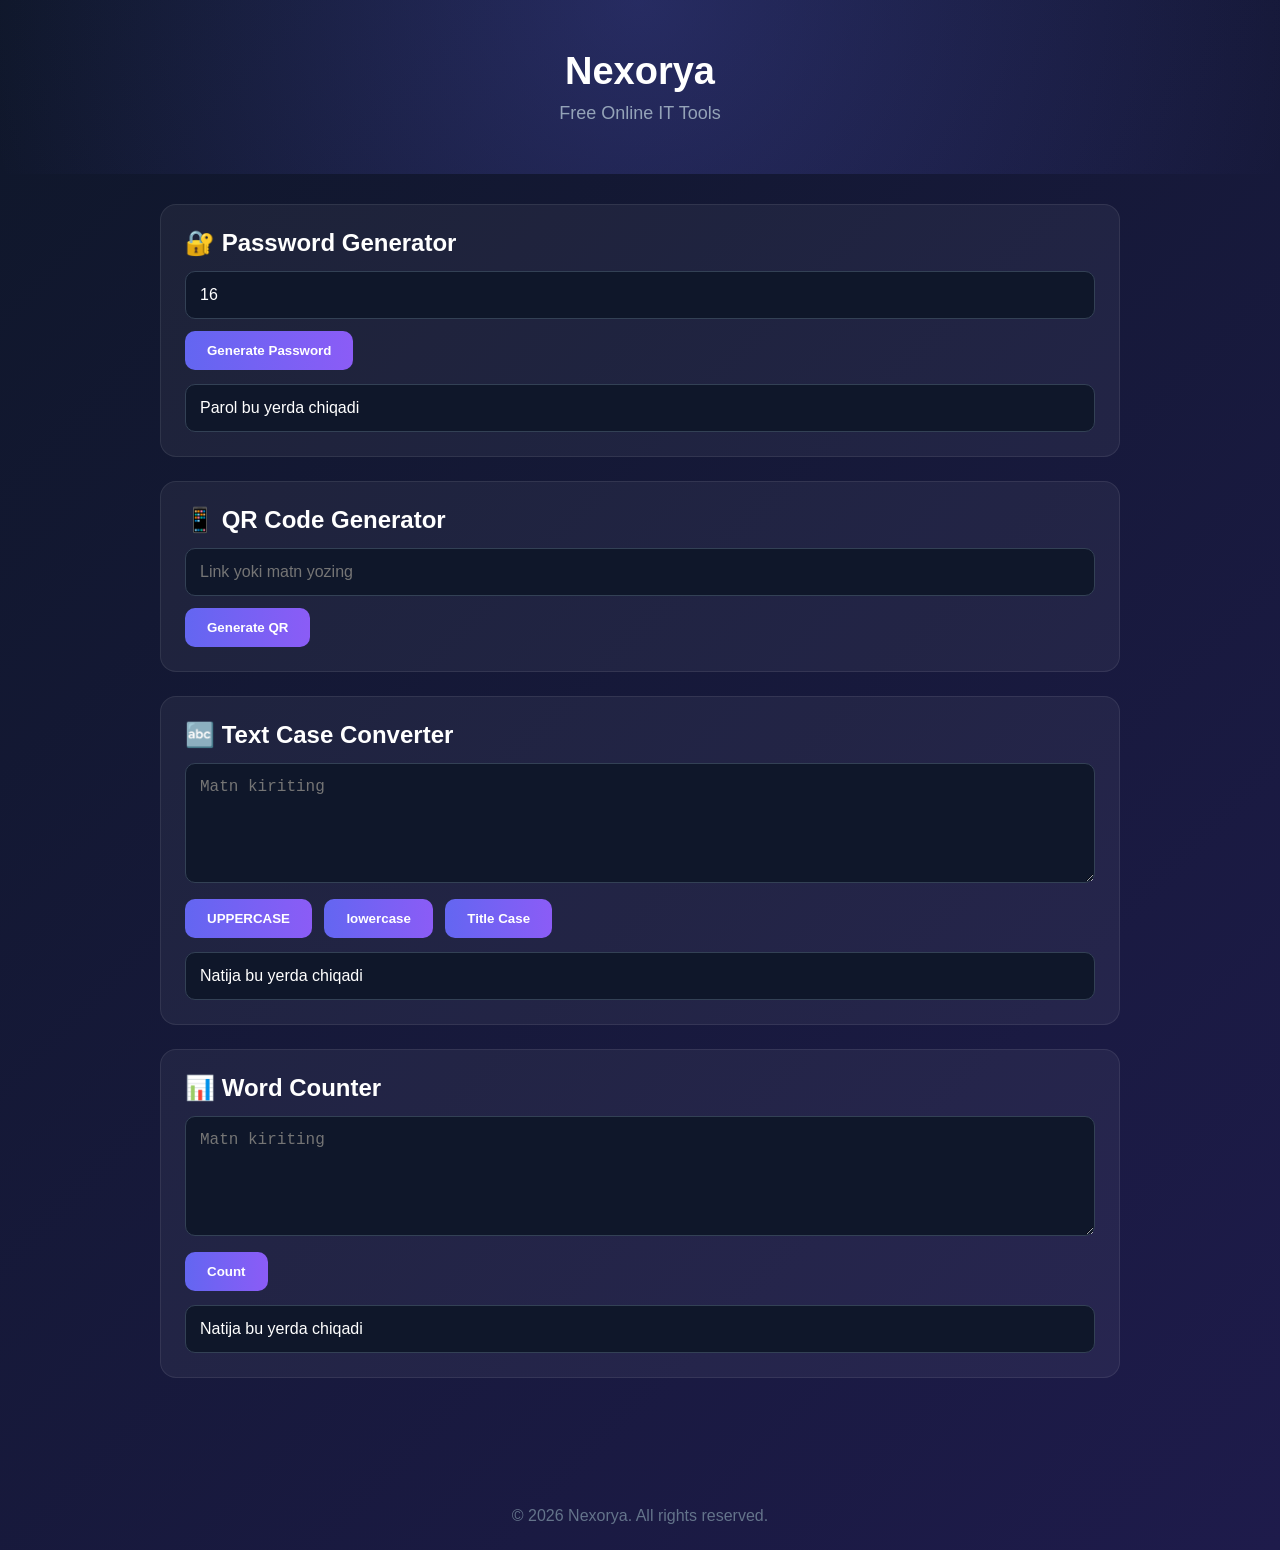
<file: index.html>
<!DOCTYPE html>
<html lang="uz">
<head>
<meta charset="UTF-8">
<meta name="viewport" content="width=device-width, initial-scale=1.0">
<title>Nexorya — Free Online IT Tools</title>
<style>
  * { box-sizing: border-box; margin: 0; padding: 0; }
  body {
    font-family: 'Segoe UI', Arial, sans-serif;
    background: linear-gradient(135deg, #0f172a, #1e1b4b);
    color: #fff;
    min-height: 100vh;
  }
  header {
    padding: 50px 20px;
    text-align: center;
    background: radial-gradient(circle at top, rgba(99,102,241,0.25), transparent);
  }
  header h1 { font-size: 38px; margin-bottom: 10px; }
  header p { color: #94a3b8; font-size: 18px; }
  .container {
    max-width: 1000px;
    margin: 0 auto;
    padding: 30px 20px;
  }
  .tool {
    background: rgba(255,255,255,0.05);
    border: 1px solid rgba(255,255,255,0.08);
    border-radius: 16px;
    padding: 24px;
    margin-bottom: 24px;
  }
  .tool h2 { margin-bottom: 14px; }
  input, textarea {
    width: 100%;
    padding: 14px;
    border-radius: 10px;
    border: 1px solid #334155;
    background: #0f172a;
    color: #fff;
    font-size: 16px;
    margin-bottom: 12px;
  }
  textarea { height: 120px; resize: vertical; }
  button {
    padding: 12px 22px;
    border: none;
    border-radius: 10px;
    background: linear-gradient(90deg, #6366f1, #8b5cf6);
    color: #fff;
    font-weight: bold;
    cursor: pointer;
    margin-right: 8px;
  }
  .result {
    margin-top: 14px;
    padding: 14px;
    background: #0f172a;
    border: 1px solid #334155;
    border-radius: 10px;
    word-break: break-all;
  }
  .qr-img {
    margin-top: 14px;
    background: #fff;
    padding: 10px;
    border-radius: 10px;
  }
  footer {
    margin-top: 50px;
    padding: 25px;
    text-align: center;
    color: #64748b;
  }
</style>
</head>
<body>

<header>
  <h1>Nexorya</h1>
  <p>Free Online IT Tools</p>
</header>

<div class="container">

  <div class="tool">
    <h2>🔐 Password Generator</h2>
    <input id="passLength" type="number" value="16" min="8" max="64">
    <button onclick="generatePassword()">Generate Password</button>
    <div id="passwordResult" class="result">Parol bu yerda chiqadi</div>
  </div>

  <div class="tool">
    <h2>📱 QR Code Generator</h2>
    <input id="qrText" placeholder="Link yoki matn yozing">
    <button onclick="generateQR()">Generate QR</button>
    <div id="qrResult"></div>
  </div>

  <div class="tool">
    <h2>🔤 Text Case Converter</h2>
    <textarea id="textInput" placeholder="Matn kiriting"></textarea>
    <button onclick="toUpperCaseText()">UPPERCASE</button>
    <button onclick="toLowerCaseText()">lowercase</button>
    <button onclick="toTitleCase()">Title Case</button>
    <div id="textResult" class="result">Natija bu yerda chiqadi</div>
  </div>

  <div class="tool">
    <h2>📊 Word Counter</h2>
    <textarea id="countInput" placeholder="Matn kiriting"></textarea>
    <button onclick="countWords()">Count</button>
    <div id="countResult" class="result">Natija bu yerda chiqadi</div>
  </div>

</div>

<footer>
  © 2026 Nexorya. All rights reserved.
</footer>

<script>
function generatePassword() {
  const length = document.getElementById("passLength").value;
  const chars = "ABCDEFGHIJKLMNOPQRSTUVWXYZabcdefghijklmnopqrstuvwxyz0123456789!@#$%^&*()";
  let password = "";

  for (let i = 0; i < length; i++) {
    password += chars[Math.floor(Math.random() * chars.length)];
  }

  document.getElementById("passwordResult").innerText = password;
}

function generateQR() {
  const text = document.getElementById("qrText").value;
  if (!text) return alert("Matn kiriting");

  const url = "https://api.qrserver.com/v1/create-qr-code/?size=250x250&data=" + encodeURIComponent(text);

  document.getElementById("qrResult").innerHTML =
    `<img class="qr-img" src="${url}" alt="QR Code">`;
}

function toUpperCaseText() {
  const text = document.getElementById("textInput").value;
  document.getElementById("textResult").innerText = text.toUpperCase();
}

function toLowerCaseText() {
  const text = document.getElementById("textInput").value;
  document.getElementById("textResult").innerText = text.toLowerCase();
}

function toTitleCase() {
  const text = document.getElementById("textInput").value;
  const result = text
    .toLowerCase()
    .split(" ")
    .map(word => word.charAt(0).toUpperCase() + word.slice(1))
    .join(" ");

  document.getElementById("textResult").innerText = result;
}

function countWords() {
  const text = document.getElementById("countInput").value.trim();

  if (!text) {
    document.getElementById("countResult").innerText = "Matn kiriting";
    return;
  }

  const words = text.split(/\s+/).length;
  const characters = text.length;

  document.getElementById("countResult").innerText =
    `So‘zlar: ${words} | Belgilar: ${characters}`;
}
</script>

</body>
</html>
</file>
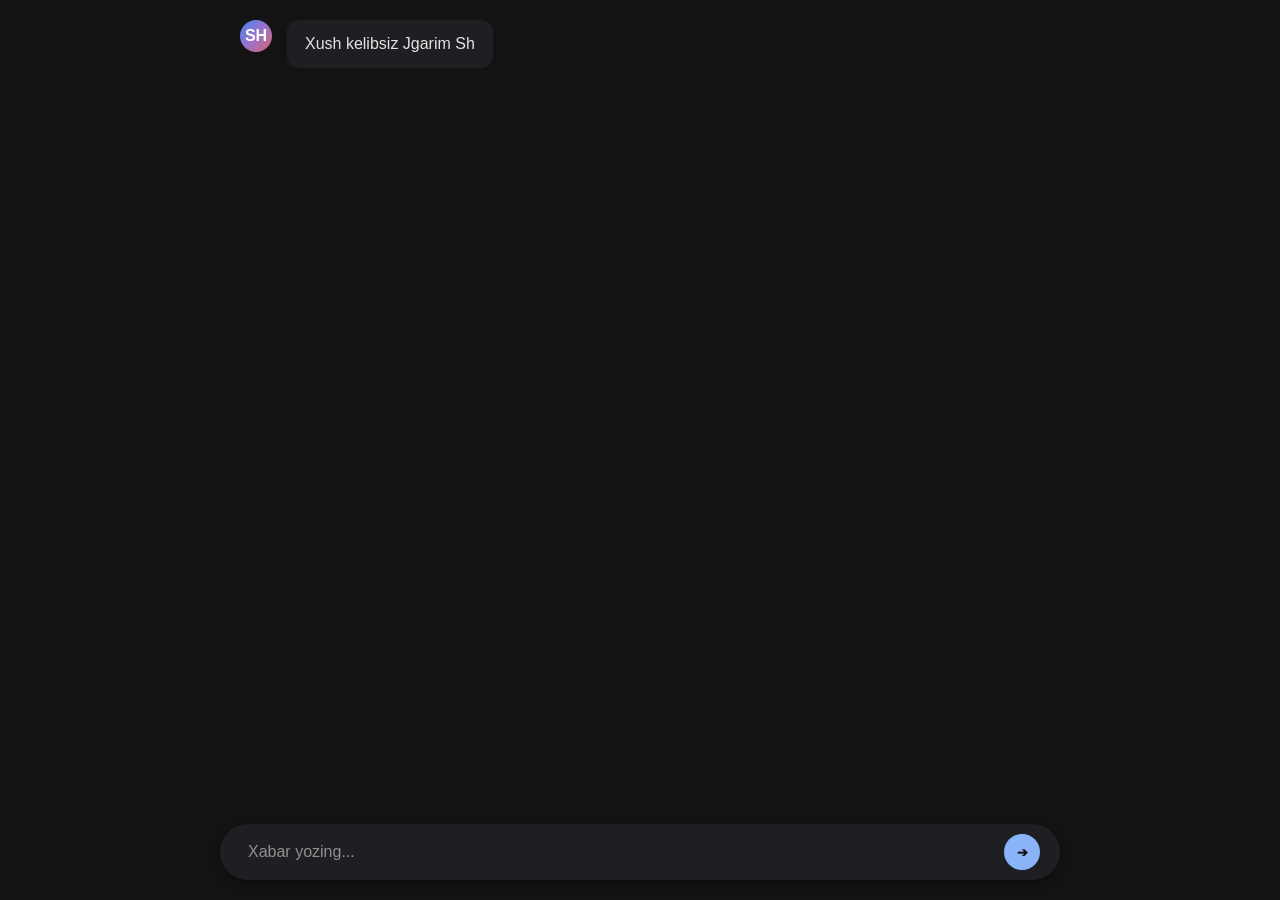
<file: index (1).html>
<!DOCTYPE html>
<html lang="uz">
<head>
    <meta charset="UTF-8">
    <meta name="viewport" content="width=device-width, initial-scale=1.0">
    <title>Sh uchun</title>
    <style>
        /* Gemini interfeysiga o'xshash fon va shriftlar */
        body {
            margin: 0;
            padding: 0;
            background-color: #131314; /* Gemini quyuq foni */
            color: #e3e3e3;
            font-family: -apple-system, BlinkMacSystemFont, "Segoe UI", Roboto, Helvetica, Arial, sans-serif;
            display: flex;
            flex-direction: column;
            height: 100vh;
            justify-content: space-between;
        }

        /* Asosiy chat qismi */
        .chat-container {
            flex: 1;
            max-width: 800px;
            width: 100%;
            margin: 0 auto;
            padding: 20px;
            overflow-y: auto;
            display: flex;
            flex-direction: column;
            gap: 20px;
        }

        /* Xabar bloki */
        .message {
            display: flex;
            gap: 15px;
            align-items: flex-start;
            animation: fadeIn 0.3s ease-in-out;
        }

        @keyframes fadeIn {
            from { opacity: 0; transform: translateY(10px); }
            to { opacity: 1; transform: translateY(0); }
        }

        /* Avatar (AI belgisi) */
        .avatar {
            width: 32px;
            height: 32px;
            border-radius: 50%;
            background: linear-gradient(135deg, #4285f4, #9b72cb, #d96570);
            display: flex;
            align-items: center;
            justify-content: center;
            font-weight: bold;
            color: white;
            flex-shrink: 0;
        }

        /* Xabar matni */
        .message-content {
            background-color: #1e1f22;
            padding: 12px 18px;
            border-radius: 12px;
            font-size: 16px;
            line-height: 1.5;
            max-width: 75%;
        }

        /* Pastki yozish qismi */
        .input-container {
            max-width: 800px;
            width: calc(100% - 40px);
            margin: 0 auto 20px auto;
            background-color: #1e1f22;
            border-radius: 30px;
            padding: 10px 20px;
            display: flex;
            align-items: center;
            box-shadow: 0 4px 12px rgba(0,0,0,0.3);
        }

        .input-container input {
            flex: 1;
            background: transparent;
            border: none;
            color: #e3e3e3;
            font-size: 16px;
            outline: none;
            padding: 8px;
        }

        .input-container input::placeholder {
            color: #8e918f;
        }

        .input-container button {
            background-color: #8ab4f8;
            color: #131314;
            border: none;
            width: 36px;
            height: 36px;
            border-radius: 50%;
            cursor: pointer;
            font-weight: bold;
            display: flex;
            align-items: center;
            justify-content: center;
            transition: background 0.2s;
        }

        .input-container button:hover {
            background-color: #aecbfa;
        }
    </style>
</head>
<body>

    <!-- Chat oynasi -->
    <div class="chat-container" id="chatContainer">
        <!-- AI xabari -->
        <div class="message">
            <div class="avatar">SH</div>
            <div class="message-content">Xush kelibsiz Jgarim Sh</div>
        </div>
    </div>

    <!-- Xabar yozish paneli -->
    <div class="input-container">
        <input type="text" id="userInput" placeholder="Xabar yozing...">
        <button id="sendBtn">➔</button>
    </div>

    <script>
        // Oddiy interaktivlik uchun (xabar yozib jo'natganda pastga qo'shish)
        const userInput = document.getElementById('userInput');
        const sendBtn = document.getElementById('sendBtn');
        const chatContainer = document.getElementById('chatContainer');

        function sendMessage() {
            const text = userInput.value.trim();
            if(!text) return;

            // Foydalanuvchi xabarini chiqarish
            const userMsgDiv = document.createElement('div');
            userMsgDiv.className = 'message';
            userMsgDiv.style.flexDirection = 'row-reverse';
            userMsgDiv.innerHTML = `
                <div class="avatar" style="background: #5f6368;">U</div>
                <div class="message-content" style="background: #2b2c30;">${text}</div>
            `;
            chatContainer.appendChild(userMsgDiv);
            userInput.value = '';
            chatContainer.scrollTop = chatContainer.scrollHeight;

            // Sun'iy intellekt javobi (vaqtinchalik namuna)
            setTimeout(() => {
                const aiMsgDiv = document.createElement('div');
                aiMsgDiv.className = 'message';
                aiMsgDiv.innerHTML = `
                    <div class="avatar">SH</div>
                    <div class="message-content">Chunarli Shodi</div>
                `;
                chatContainer.appendChild(aiMsgDiv);
                chatContainer.scrollTop = chatContainer.scrollHeight;
            }, 1000);
        }

        sendBtn.addEventListener('click', sendMessage);
        userInput.addEventListener('keypress', (e) => {
            if(e.key === 'Enter') sendMessage();
        });
    </script>

</body>
</html>
</file>
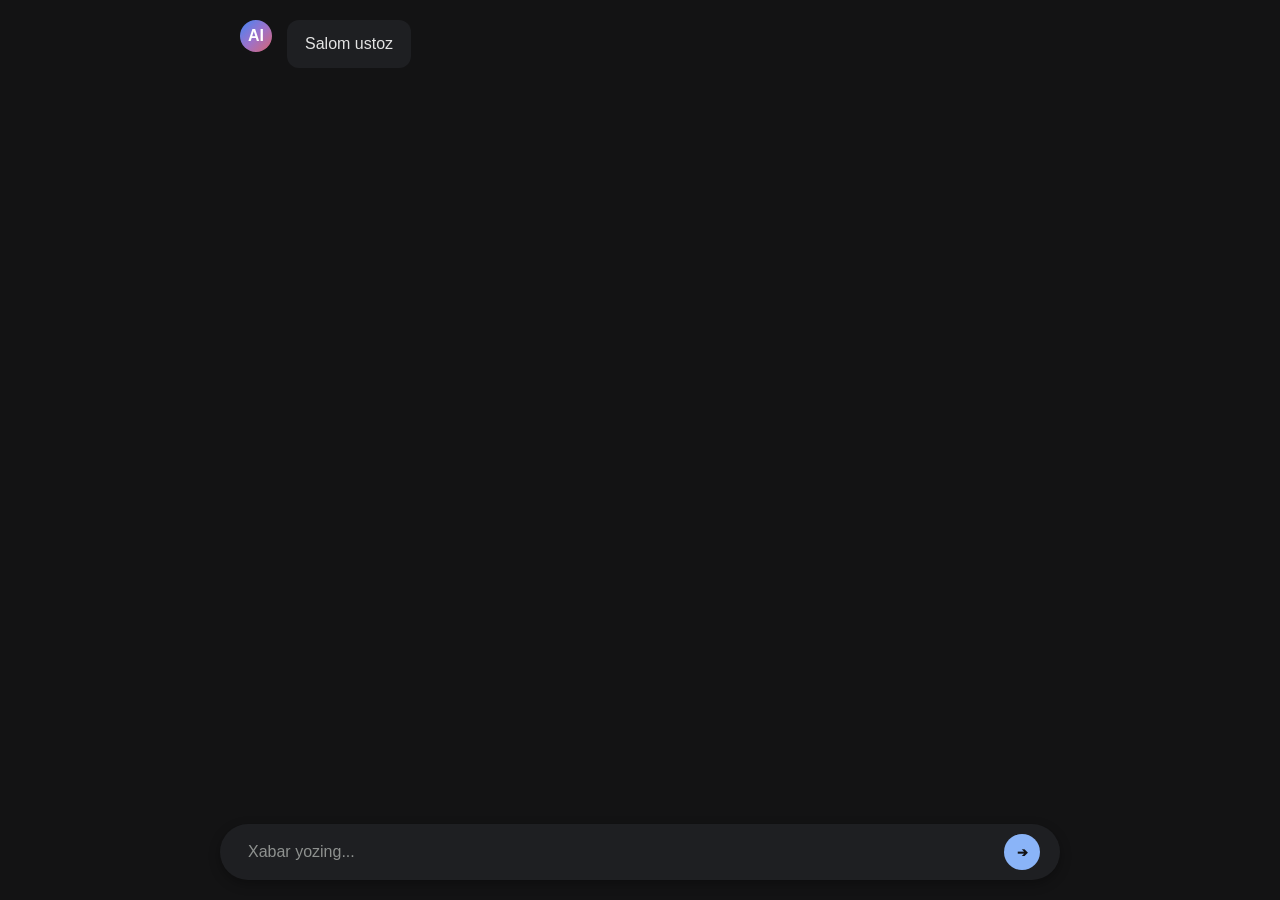
<file: loader.html>
<!DOCTYPE html>
<html lang="uz">
<head>
    <meta charset="UTF-8">
    <meta name="viewport" content="width=device-width, initial-scale=1.0">
    <title>AI Chat</title>
    <style>
        /* Gemini interfeysiga o'xshash fon va shriftlar */
        body {
            margin: 0;
            padding: 0;
            background-color: #131314; /* Gemini quyuq foni */
            color: #e3e3e3;
            font-family: -apple-system, BlinkMacSystemFont, "Segoe UI", Roboto, Helvetica, Arial, sans-serif;
            display: flex;
            flex-direction: column;
            height: 100vh;
            justify-content: space-between;
        }

        /* Asosiy chat qismi */
        .chat-container {
            flex: 1;
            max-width: 800px;
            width: 100%;
            margin: 0 auto;
            padding: 20px;
            overflow-y: auto;
            display: flex;
            flex-direction: column;
            gap: 20px;
        }

        /* Xabar bloki */
        .message {
            display: flex;
            gap: 15px;
            align-items: flex-start;
            animation: fadeIn 0.3s ease-in-out;
        }

        @keyframes fadeIn {
            from { opacity: 0; transform: translateY(10px); }
            to { opacity: 1; transform: translateY(0); }
        }

        /* Avatar (AI belgisi) */
        .avatar {
            width: 32px;
            height: 32px;
            border-radius: 50%;
            background: linear-gradient(135deg, #4285f4, #9b72cb, #d96570);
            display: flex;
            align-items: center;
            justify-content: center;
            font-weight: bold;
            color: white;
            flex-shrink: 0;
        }

        /* Xabar matni */
        .message-content {
            background-color: #1e1f22;
            padding: 12px 18px;
            border-radius: 12px;
            font-size: 16px;
            line-height: 1.5;
            max-width: 75%;
        }

        /* Pastki yozish qismi */
        .input-container {
            max-width: 800px;
            width: calc(100% - 40px);
            margin: 0 auto 20px auto;
            background-color: #1e1f22;
            border-radius: 30px;
            padding: 10px 20px;
            display: flex;
            align-items: center;
            box-shadow: 0 4px 12px rgba(0,0,0,0.3);
        }

        .input-container input {
            flex: 1;
            background: transparent;
            border: none;
            color: #e3e3e3;
            font-size: 16px;
            outline: none;
            padding: 8px;
        }

        .input-container input::placeholder {
            color: #8e918f;
        }

        .input-container button {
            background-color: #8ab4f8;
            color: #131314;
            border: none;
            width: 36px;
            height: 36px;
            border-radius: 50%;
            cursor: pointer;
            font-weight: bold;
            display: flex;
            align-items: center;
            justify-content: center;
            transition: background 0.2s;
        }

        .input-container button:hover {
            background-color: #aecbfa;
        }
    </style>
</head>
<body>

    <!-- Chat oynasi -->
    <div class="chat-container" id="chatContainer">
        <!-- AI xabari -->
        <div class="message">
            <div class="avatar">AI</div>
            <div class="message-content">Salom ustoz</div>
        </div>
    </div>

    <!-- Xabar yozish paneli -->
    <div class="input-container">
        <input type="text" id="userInput" placeholder="Xabar yozing...">
        <button id="sendBtn">➔</button>
    </div>

    <script>
        // Oddiy interaktivlik uchun (xabar yozib jo'natganda pastga qo'shish)
        const userInput = document.getElementById('userInput');
        const sendBtn = document.getElementById('sendBtn');
        const chatContainer = document.getElementById('chatContainer');

        function sendMessage() {
            const text = userInput.value.trim();
            if(!text) return;

            // Foydalanuvchi xabarini chiqarish
            const userMsgDiv = document.createElement('div');
            userMsgDiv.className = 'message';
            userMsgDiv.style.flexDirection = 'row-reverse';
            userMsgDiv.innerHTML = `
                <div class="avatar" style="background: #5f6368;">U</div>
                <div class="message-content" style="background: #2b2c30;">${text}</div>
            `;
            chatContainer.appendChild(userMsgDiv);
            userInput.value = '';
            chatContainer.scrollTop = chatContainer.scrollHeight;

            // Sun'iy intellekt javobi (vaqtinchalik namuna)
            setTimeout(() => {
                const aiMsgDiv = document.createElement('div');
                aiMsgDiv.className = 'message';
                aiMsgDiv.innerHTML = `
                    <div class="avatar">AI</div>
                    <div class="message-content">Tushundim ustoz, buyrug'ingizni bajarishga tayyorman!</div>
                `;
                chatContainer.appendChild(aiMsgDiv);
                chatContainer.scrollTop = chatContainer.scrollHeight;
            }, 1000);
        }

        sendBtn.addEventListener('click', sendMessage);
        userInput.addEventListener('keypress', (e) => {
            if(e.key === 'Enter') sendMessage();
        });
    </script>

</body>
</html>
</file>
